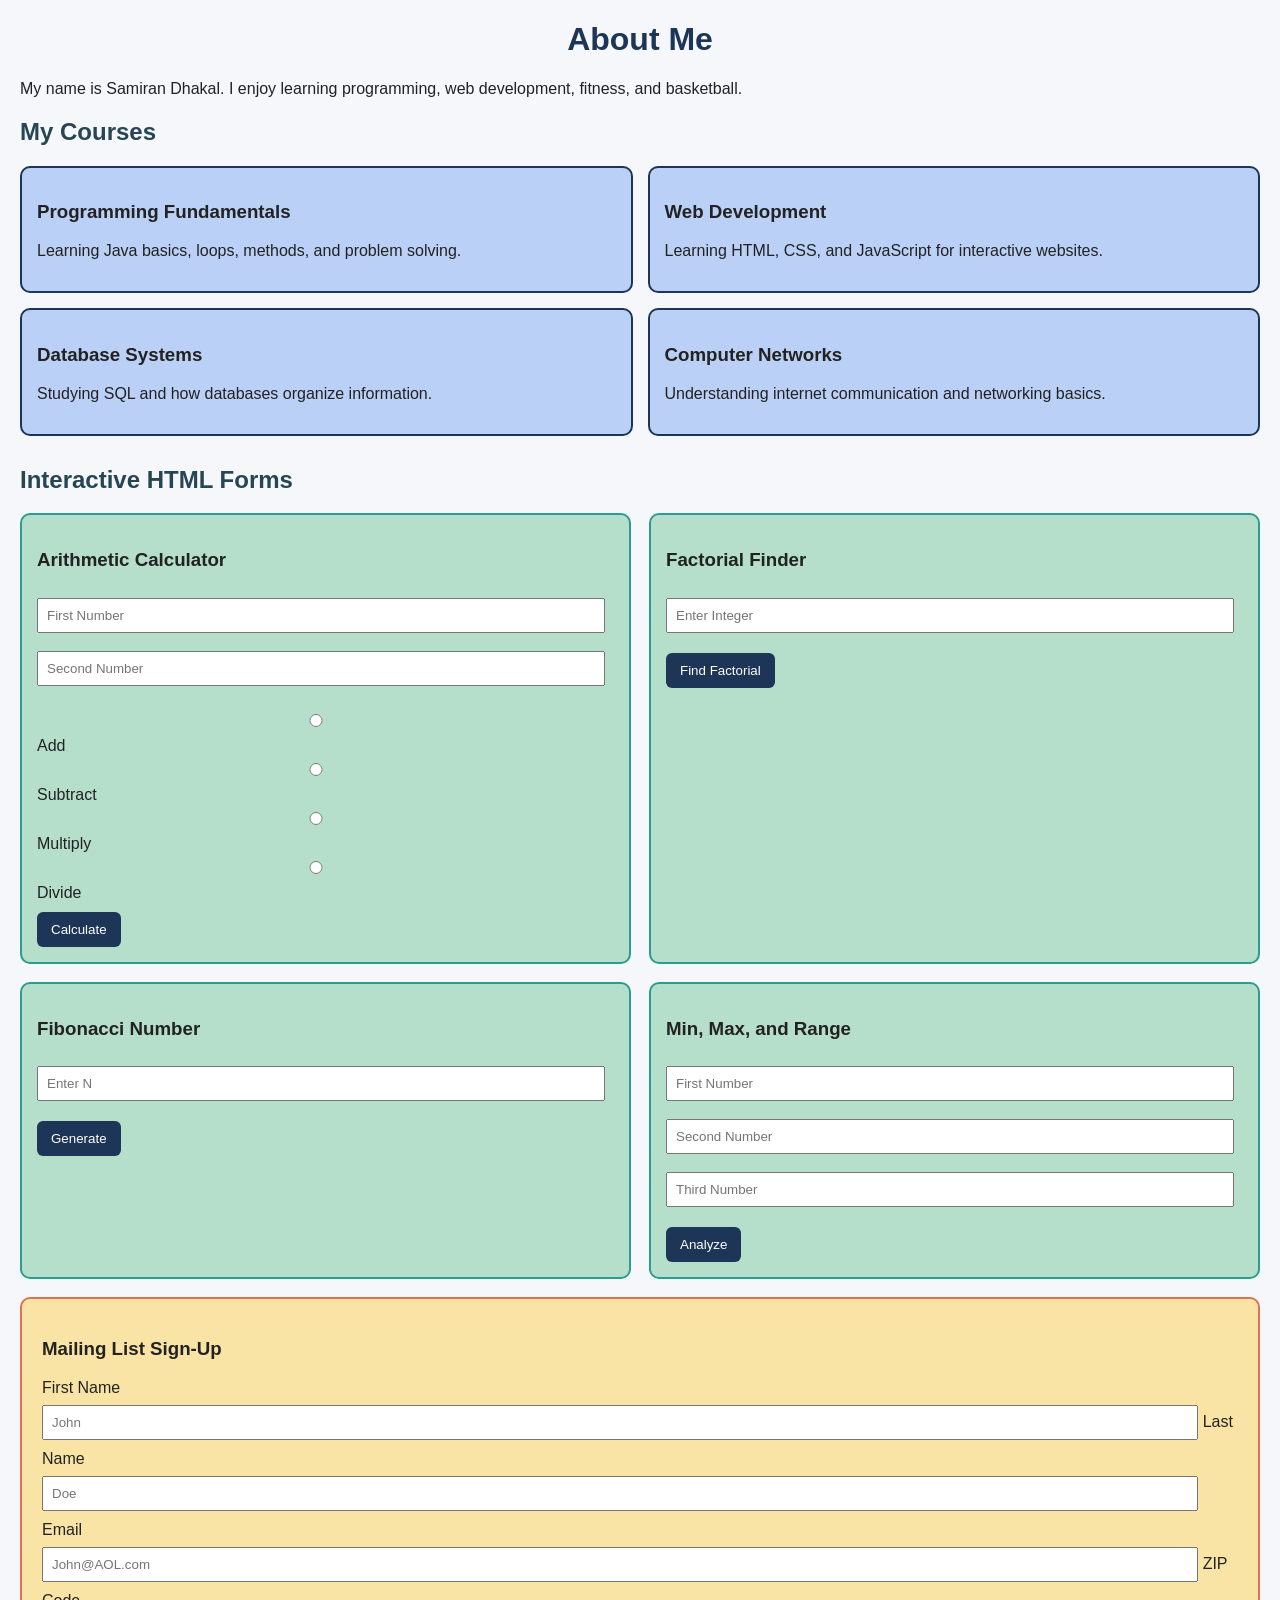
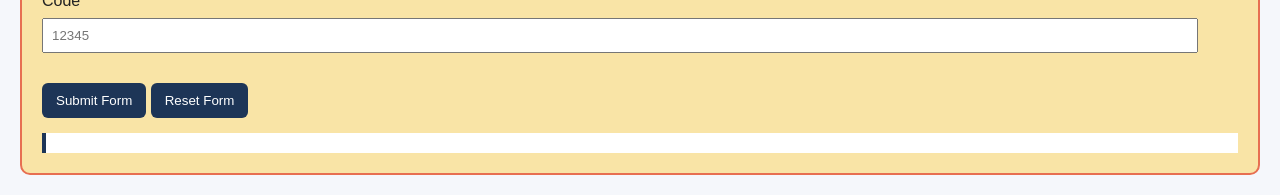
<file: index.html>
<!DOCTYPE html>
<html lang="en">
<head>
    <meta charset="UTF-8">
    <title>About Me and HTML Forms</title>

    <!--
        Name: Samiran Dhakal
        Assignment: HTML Forms
        Last Updated: May 2026
    -->

    <link rel="stylesheet" href="SamiranDhakal_formstyles.css">
    <script src="SamiranDhakal_forms.js" defer></script>
</head>

<body>

    <h1>About Me</h1>

    <p>
        My name is Samiran Dhakal. I enjoy learning programming,
        web development, fitness, and basketball.
    </p>

    <h2>My Courses</h2>

    <div class="course-container">

        <div class="course-box">
            <h3>Programming Fundamentals</h3>
            <p>Learning Java basics, loops, methods, and problem solving.</p>
        </div>

        <div class="course-box">
            <h3>Web Development</h3>
            <p>Learning HTML, CSS, and JavaScript for interactive websites.</p>
        </div>

        <div class="course-box">
            <h3>Database Systems</h3>
            <p>Studying SQL and how databases organize information.</p>
        </div>

        <div class="course-box">
            <h3>Computer Networks</h3>
            <p>Understanding internet communication and networking basics.</p>
        </div>

    </div>

    <h2>Interactive HTML Forms</h2>

    <div class="form-grid">

        <!-- Grid 1 -->
        <div class="form-box">
            <h3>Arithmetic Calculator</h3>

            <input type="number" id="num1" placeholder="First Number">
            <input type="number" id="num2" placeholder="Second Number">

            <div class="radio-group">
                <label><input type="radio" name="operator" value="+"> Add</label>
                <label><input type="radio" name="operator" value="-"> Subtract</label>
                <label><input type="radio" name="operator" value="*"> Multiply</label>
                <label><input type="radio" name="operator" value="/"> Divide</label>
            </div>

            <button onclick="calculateResult()">Calculate</button>
        </div>

        <!-- Grid 2 -->
        <div class="form-box">
            <h3>Factorial Finder</h3>

            <input type="number" id="factorialInput" placeholder="Enter Integer">

            <button onclick="findFactorial()">Find Factorial</button>
        </div>

        <!-- Grid 3 -->
        <div class="form-box">
            <h3>Fibonacci Number</h3>

            <input type="number" id="fibonacciInput" placeholder="Enter N">

            <button onclick="findFibonacci()">Generate</button>
        </div>

        <!-- Grid 4 -->
        <div class="form-box">
            <h3>Min, Max, and Range</h3>

            <input type="number" id="value1" placeholder="First Number">
            <input type="number" id="value2" placeholder="Second Number">
            <input type="number" id="value3" placeholder="Third Number">

            <button onclick="analyzeNumbers()">Analyze</button>
        </div>

        <!-- Grid 5 -->
        <div class="mailing-box">
            <h3>Mailing List Sign-Up</h3>

            <form onsubmit="saveSignup(event)">

                <label for="firstName">First Name</label>
                <input type="text" id="firstName" placeholder="John">

                <label for="lastName">Last Name</label>
                <input type="text" id="lastName" placeholder="Doe">

                <label for="email">Email</label>
                <input type="email" id="email" placeholder="John@AOL.com">

                <label for="zipCode">ZIP Code</label>
                <input type="text" id="zipCode" placeholder="12345">

                <div class="button-group">
                    <button type="submit">Submit Form</button>
                    <button type="reset">Reset Form</button>
                </div>

            </form>

            <div id="signupResults" class="results-box"></div>

        </div>

    </div>

</body>
</html>
</file>
<file: SamiranDhakal_formstyles.css>
body {
    background-color: #f5f7fb;
    font-family: Arial, Helvetica, sans-serif;
    margin: 20px;
    color: #222;
}

h1 {
    text-align: center;
    color: #1d3557;
}

h2 {
    color: #264653;
}

.course-container {
    display: grid;
    grid-template-columns: 1fr 1fr;
    gap: 15px;
    margin-bottom: 30px;
}

.course-box {
    background-color: rgba(100, 149, 237, 0.4);
    padding: 15px;
    border: 2px solid #1d3557;
    border-radius: 10px;
    transition: 0.3s;
}

.course-box:hover {
    background-color: rgba(100, 149, 237, 0.7);
}

.form-grid {
    display: grid;
    grid-template-columns: 1fr 1fr;
    gap: 18px;
}

.form-box {
    background-color: rgba(60, 179, 113, 0.35);
    padding: 15px;
    border-radius: 10px;
    border: 2px solid #2a9d8f;
}

.mailing-box {
    grid-column: span 2;
    background-color: rgba(255, 193, 7, 0.35);
    padding: 20px;
    border-radius: 10px;
    border: 2px solid #e76f51;
}

input {
    width: 95%;
    padding: 8px;
    margin-top: 8px;
    margin-bottom: 10px;
}

button {
    background-color: #1d3557;
    color: white;
    border: none;
    padding: 10px 14px;
    border-radius: 6px;
    cursor: pointer;
    margin-top: 10px;
}

button:hover {
    background-color: #457b9d;
}

.radio-group {
    margin-top: 10px;
}

.button-group {
    margin-top: 10px;
}

.results-box {
    margin-top: 15px;
    padding: 10px;
    background-color: white;
    border-left: 4px solid #1d3557;
}
</file>
